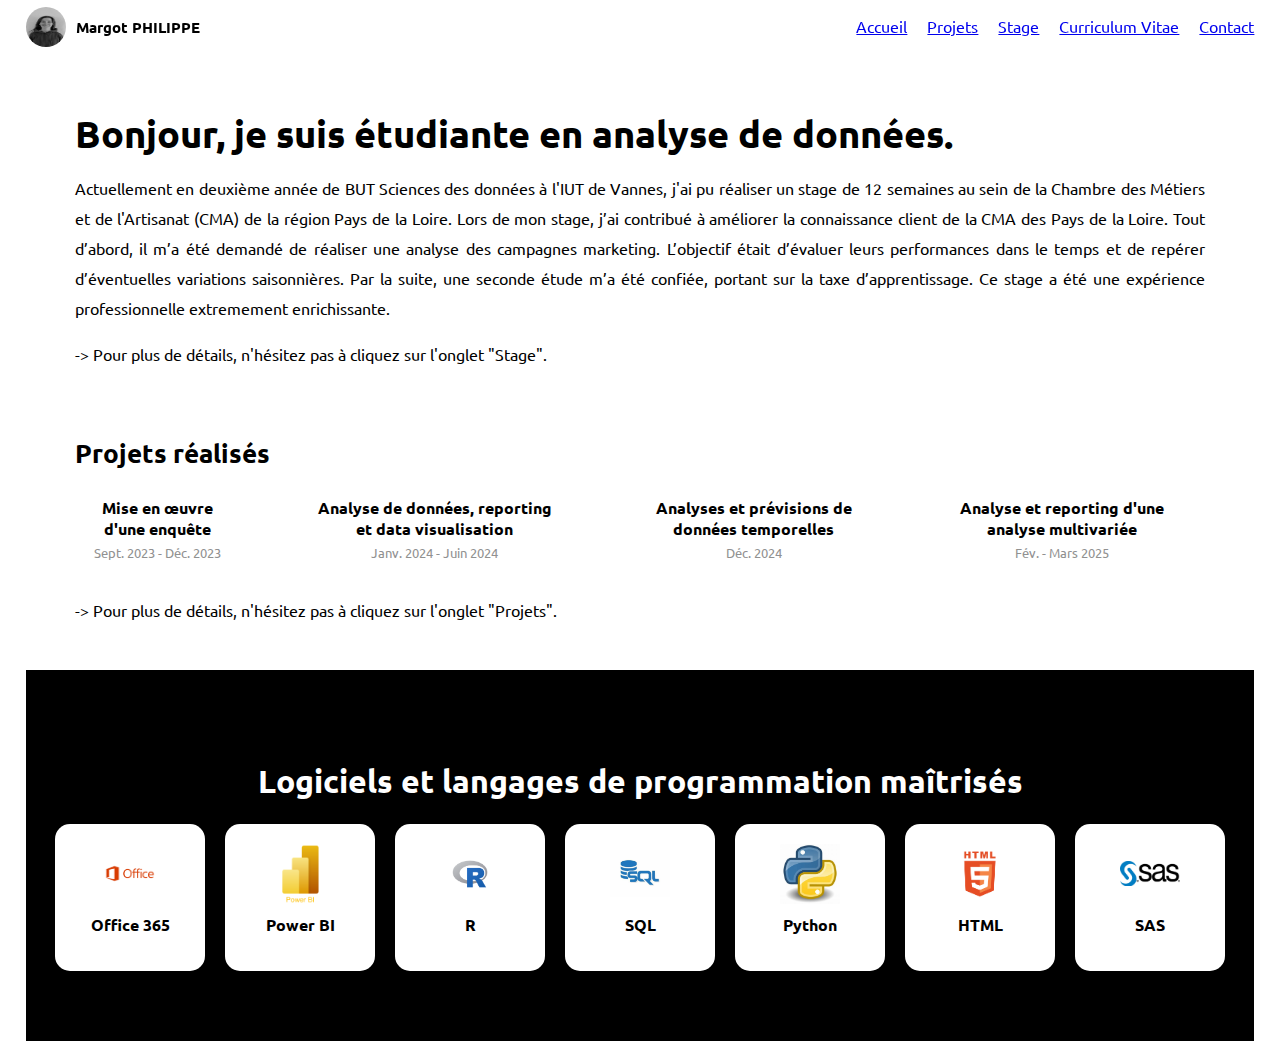
<file: index.html>
<! DOCTYPE html>
<html lang="fr">
	<head>
		<meta charset="UTF-8" />
		<meta http-equiv="X-UA-Compatible" content="IE=edge" />
		<meta name="viewport" content="width=device-width, initial-scale=1.0" />
		<title>Portfolio de Margot PHILIPPE </title> <!--TITRE DU SITE WEB-->
		<link rel="stylesheet" href="style.css"> <!--LIAISON AVEC LE FICHIER CSS-->
	</head>
	<body>
		<nav>
			<div class="profile">
				<img src="images/profile.jpg" alt="profile photo"/> <!--AFFICHAGE DE LA PHOTO DE PROFIL-->
				<h1>Margot PHILIPPE</h1> <!--affichage de mon nom prénom-->
			</div>
			<ul>
				<li><a href="index.html">Accueil</a></li>
				<li><a href="projets.html">Projets</a></li>
				<li><a href="stage.html">Stage</a></li>
				<li><a href="cv.html">Curriculum Vitae</a></li>
        		<li><a href="contact.html">Contact</a></li>

			</ul>
		</nav>
			<section class="page-content">
				<header>
					<h1>Bonjour, je suis étudiante en analyse de données.</h1>
					<p>Actuellement en deuxième année de BUT Sciences des données à l'IUT de Vannes, j'ai pu réaliser un stage de 12 semaines au 
						sein de la Chambre des Métiers et de l'Artisanat (CMA) de la région Pays de la Loire. Lors de mon stage, j’ai contribué à améliorer la connaissance client de la CMA des Pays de la Loire. 
						Tout d’abord, il m’a été demandé de réaliser une analyse des campagnes marketing. 
						L’objectif était d’évaluer leurs performances dans le temps et de repérer d’éventuelles variations saisonnières. Par la suite, une seconde étude m’a été confiée, portant sur la taxe d’apprentissage. 
						Ce stage a été une expérience professionnelle extremement enrichissante. 
					</p>
					<p>-> Pour plus de détails, n'hésitez pas à cliquez sur l'onglet "Stage".</p>
				</header>
			</section>

			<section class="descriptif-projets">
				<h1>Projets réalisés</h1>
				<div class="projects">
					<div class="project">
						<h4>Mise en œuvre d'une enquête</h4>
						<p class="dates">Sept. 2023 - Déc. 2023</p>
					</div>
					<div class="project">
						<h4>Analyse de données, reporting et data visualisation</h4>
						<p class="dates">Janv. 2024 - Juin 2024</p>
					</div>
					<div class="project">
						<h4>Analyses et prévisions  de données temporelles </h4>
						<p class="dates">Déc. 2024</p>
					</div>
					<div class="project">
						<h4>Analyse et reporting d'une analyse multivariée</h4>
						<p class="dates">Fév. - Mars 2025</p>
					</div>
				</div>

				<p>-> Pour plus de détails, n'hésitez pas à cliquez sur l'onglet "Projets".</p>
			</section>
		
			<div class="section_dark">
				<div class="boxed">
					<h1>Logiciels et langages de programmation maîtrisés</h1>
					<div class="competences">
						<div class="competence">
							<img src="images/office.png" alt="office 365 photo"/>
							<h3>Office 365</h3>
						</div>
						<div class="competence">
							<img src="images/Power bi.png" alt="Power bi photo"/>
							<h3>Power BI</h3>
						</div>
						<div class="competence">
							<img src="images/R.png" alt="R photo"/>
							<h3>R</h3>
						</div>
						<div class="competence">
							<img src="images/SQL.jpg" alt="sql photo"/>
							<h3>SQL</h3>
						</div>
						<div class="competence">
							<img src="images/python.jpg" alt="python photo"/>
							<h3>Python</h3>
						</div>
						<div class="competence">
							<img src="images/HTML.jpg" alt="HTML photo"/>
							<h3>HTML</h3>
						</div>
						<div class="competence">
							<img src="images/SAS.jpg" alt="SAS photo"/>
							<h3>SAS</h3>
						</div>
						

					</div>
				</div>
			</div>
	</body>
</html>
</file>
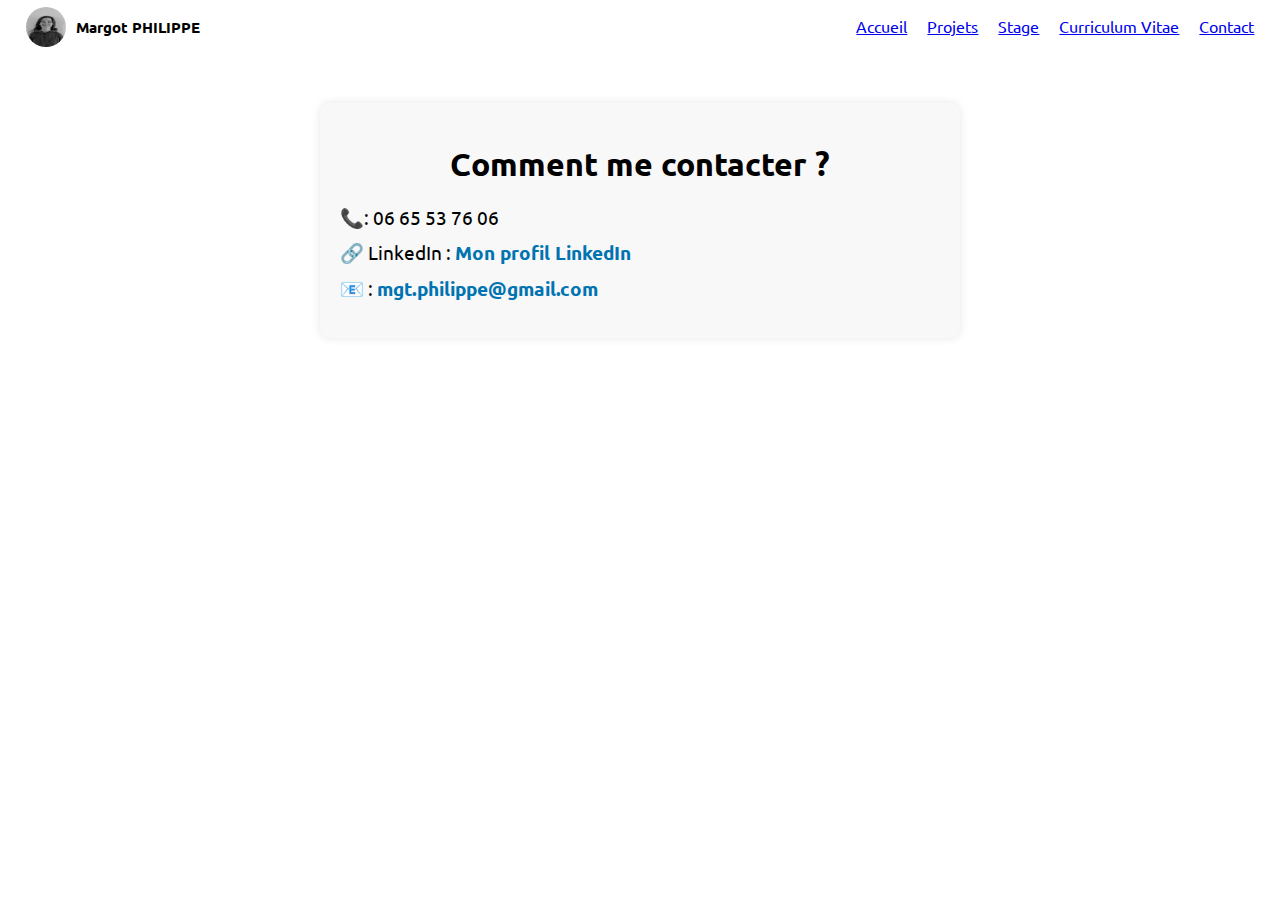
<file: contact.html>
<!DOCTYPE html>
<html lang="fr">
<head>
    <meta charset="UTF-8">
    <meta http-equiv="X-UA-Compatible" content="IE=edge">
    <meta name="viewport" content="width=device-width, initial-scale=1.0">
    <title>Contact - Margot PHILIPPE</title>
    <link rel="stylesheet" href="style.css">
</head>
<body>
    <nav>
        <div class="profile">
            <img src="images/profile.jpg" alt="Photo de profil">
            <h1>Margot PHILIPPE</h1>
        </div>
        <ul>
            <li><a href="index.html">Accueil</a></li>
            <li><a href="projets.html">Projets</a></li>
            <li><a href="stage.html">Stage</a></li>
            <li><a href="cv.html">Curriculum Vitae</a></li>
            <li><a href="contact.html">Contact</a></li>
        </ul>
    </nav>

    <section class="contact">
        <h1>Comment me contacter ?</h1>
        <ul>
            <li>📞: 06 65 53 76 06</li>
            <li>🔗 LinkedIn : <a href="https://www.linkedin.com/in/margot-philippe-b828431ba/" target="_blank">Mon profil LinkedIn</a></li>
            <li>📧 : <a href="mailto:mgt.philippe@gmail.com">mgt.philippe@gmail.com</a></li>
        </ul>
    </section>
</body>
</html>
</file>
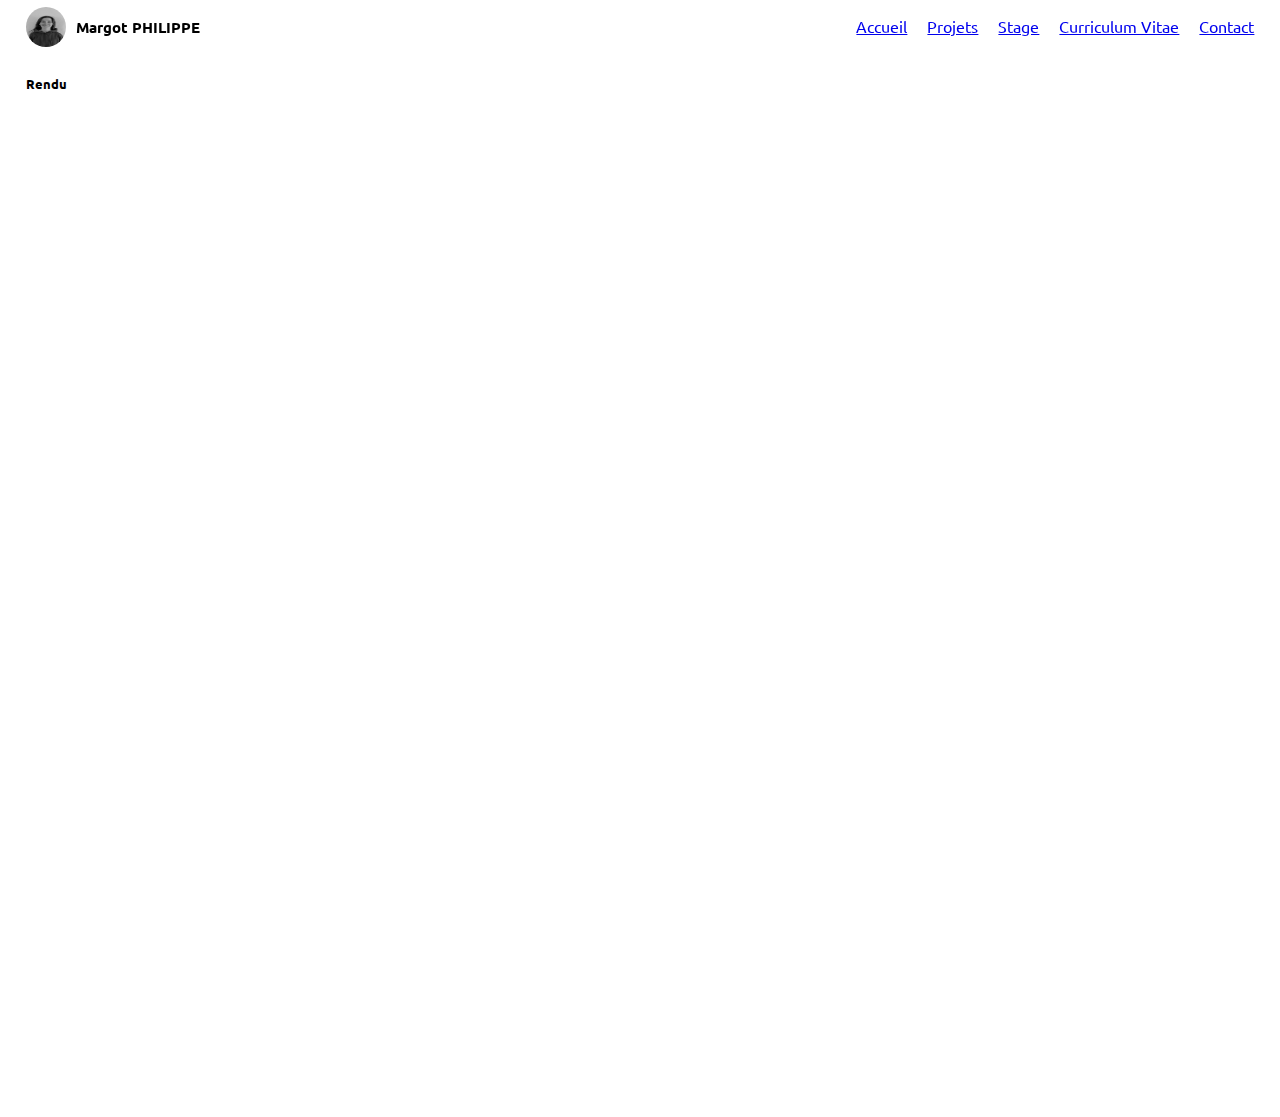
<file: cv.html>
<!DOCTYPE html>
<html lang="fr">
<head>
    <meta charset="UTF-8">
    <meta name="viewport" content="width=device-width, initial-scale=1.0">
    <title>Mon CV - Margot PHILIPPE</title>
    <link rel="stylesheet" href="style.css"> <!-- Lien vers ton fichier CSS -->
</head>
<body>
    <nav>
        <div class="profile">
            <img src="images/profile.jpg" alt="profile photo">
            <h1>Margot PHILIPPE</h1>
        </div>
        <ul>
            <li><a href="index.html">Accueil</a></li>
            <li><a href="projets.html">Projets</a></li>
            <li><a href="stage.html">Stage</a></li>
            <li><a href="cv.html">Curriculum Vitae</a></li>
            <li><a href="contact.html">Contact</a></li>
        </ul>
    </nav>

    <section class="rendu-container">
        <h5>Rendu</h5>
        <div class="rendu-box">
          <iframe src="documents/CV - Margot PHILIPPE - Alternance.pdf"></iframe>
        </div>
      </section>
</body>
</html>
</file>
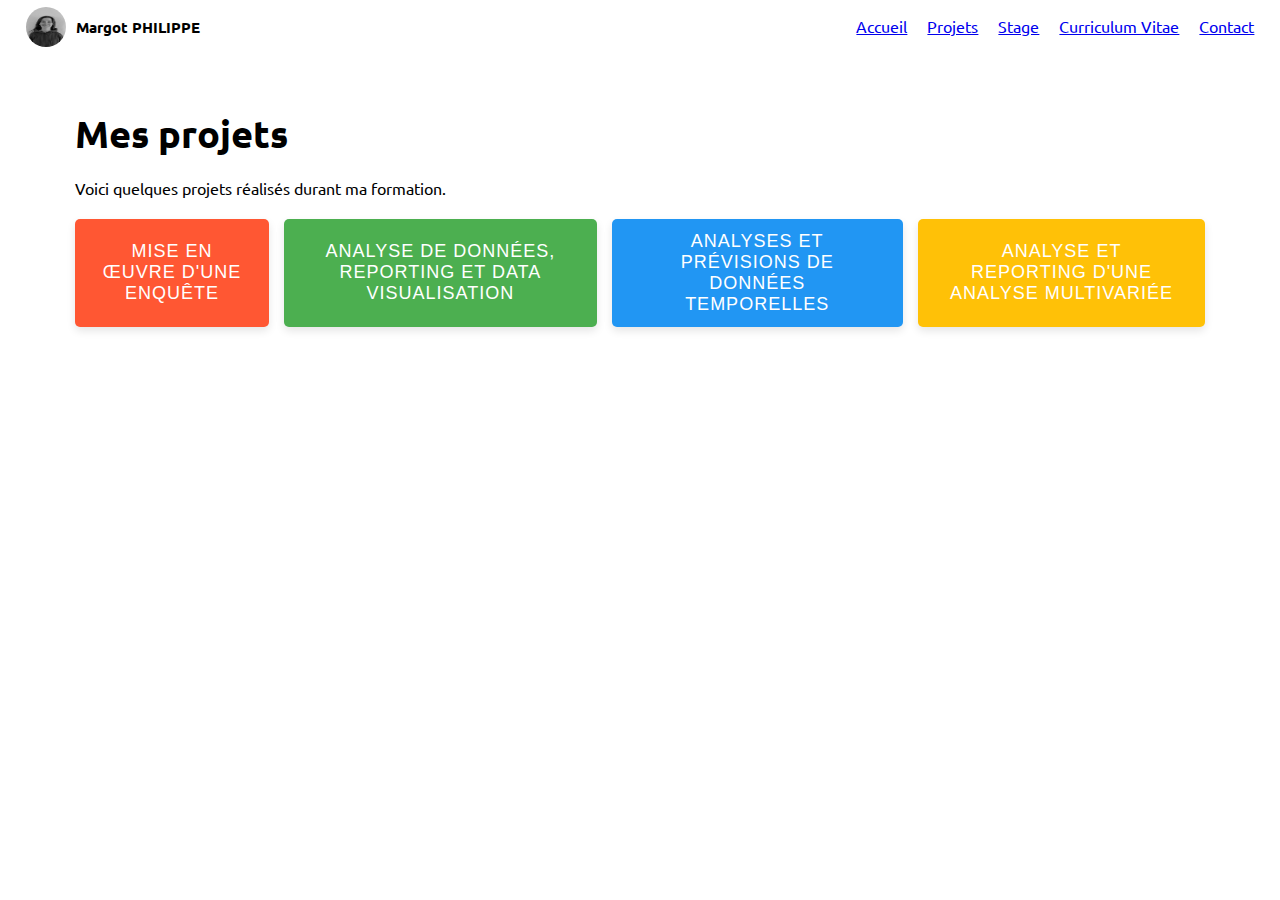
<file: projets.html>
<!DOCTYPE html>
<html lang="fr">
<head>
    <meta charset="UTF-8">
    <meta http-equiv="X-UA-Compatible" content="IE=edge">
    <meta name="viewport" content="width=device-width, initial-scale=1.0">
    <title>Projets - Portfolio de Margot PHILIPPE</title>
    <link rel="stylesheet" href="style.css">
</head>
<body>
    <nav>
        <div class="profile">
            <img src="images/profile.jpg" alt="photo de profil">
            <h1>Margot PHILIPPE</h1>
        </div>
        <ul>
            <li><a href="index.html">Accueil</a></li>
            <li><a href="projets.html">Projets</a></li>
            <li><a href="stage.html">Stage</a></li>
            <li><a href="cv.html">Curriculum Vitae</a></li>
            <li><a href="contact.html">Contact</a></li>
        </ul>
    </nav>

    <section class="page-content">
        <header>
            <h1>Mes projets</h1>
            <p>Voici quelques projets réalisés durant ma formation.</p>
        </header>

        <!-- Boutons de navigation des projets -->
        <div class="btn-container">
            <button class="btn" data-color="#FF5733" onclick="showProject(1)">Mise en œuvre d'une enquête</button>
            <button class="btn" data-color="#4CAF50" onclick="showProject(2)">Analyse de données, reporting et data visualisation</button>
            <button class="btn" data-color="#2196F3" onclick="showProject(3)">Analyses et prévisions de données temporelles</button>
            <button class="btn" data-color="#FFC107" onclick="showProject(4)">Analyse et reporting d'une analyse multivariée</button>
        </div>


        <div class="projects">
            <div id="project1" class="project">
                <h2>Mise en œuvre d'une enquête</h2>
                <h4>Objectif du projet : Mise en place d'une enquête par questionnaire pour le Salon de la Data et de l'IA de Nantes</h4>
                <p class="dates">Sept. 2023 - Déc. 2023</p>
                <h5>Description</h5>
                <p>Nous avons mené un projet d’enquête statistique dont l’objectif principal était de nous former à 
                    la conception d’un questionnaire fiable et pertinent. En groupe de 5, nous avons conçu une 
                    enquête à destination des participants du Salon de la Data et de l’IA de Nantes, 
                    en utilisant le logiciel Shynx. Ce projet visait à nous faire prendre conscience des enjeux liés à la 
                    qualité des données : éviter les biais dans la formulation des questions, assurer la clarté du questionnaire etc.</p>
                
                <h5>Compétences</h5>
                <p>Ce projet nous a permis de mobiliser plusieurs compétences clés liées à la conduite d’enquêtes.</p>
                <ol>
                    <li>Prise de conscience des biais possibles dans la formulation des questions, en apprenant à les repérer et à les limiter</li>
                    <li>Importance de contextualiser les données pour interpréter les résultats de l'enquête</li>
                    <li>Être explicite sur le dérouler de notre démarche lors de la réstitution du projet</li>
                    <li>Utilisation de téchnique de datavisualisation pour rendre les résultats plus accessibles</li>
                    <li>Présenter une analyse claire et structurée en français et en anglais, de façon professionnelle.</li>
                  </ol>
                
                <h5>Rendus</h5>
                <p>Malheureusement aucun extrait de rendu n'est disponible.</p>
                
            </div>

            <div id="project2" class="project">
                <h2>Analyse de données, reporting et data visualisation</h2>
                <h4>Objectif du projet : Création d'une application pour l'ESPM Jean Martin Charcot</h4>

                <p class="dates">Janv. 2024 - Juin 2024</p>

                <h5>Description</h5>
                <p>Dans le cadre d’un projet mené en équipe de 7 étudiants sur une durée de 6 mois, nous avons conçu une application interactive 
                    à l’aide de R Studio et R Shiny, destinée à l’EPSM Jean Martin Charcot. L’objectif principal était de permettre un suivi 
                    régulier de l’activité de l’établissement ainsi que des patients, à partir de données mensuelles. L’application propose des 
                    tableaux de bord dynamiques et adaptés aux variables sélectionnées, avec des visualisations claires et filtrables. 
                    L’ergonomie a été pensée pour être accessible à tous les utilisateurs, en particulier les professionnels de santé. 
                    Grâce à cette solution, l’établissement peut mieux répartir ses équipes entre les différents sites et les soignants 
                    disposent d’un outil simple et efficace pour le suivi de leurs patients.

                    <h5>Compétences</h5>
                    <p>Ce projet m’a permis de mobiliser plusieurs compétences clés liées à l’analyse et à la restitution de données.</p>
                    <ol>
                        <li>Capacité à comprendre précisément les besoins du client et à adapter les solutions en conséquence</li>
                        <li>Maîtrise renforcée des langages et des règles de syntaxe pour structurer et exploiter efficacement les données</li>
                        <li>Prise en compte des spécificités des sources de données pour garantir la qualité de l’analyse</li>
                        <li>Sensibilisation à l’importance de travailler sur des données propres et préparées pour assurer la fiabilité des résultats</li>
                        <li>Conscience des biais possibles lors de la collecte et importance de contextualiser les données</li>
                        <li>Utilisation de data visualisation et calculs d'indicateurs pertinents pour une restitution claire et efficace</li>
                        <li>Capacité à communiquer les résultats de manière adaptée en français et en anglais</li>
                    </ol>
                <h5>Rendu</h5>
                <p>En raison de la sensibilité des données, l'application n’est pas accessible au public.</p>
                
            </div>

            <div id="project3" class="project">
                <h2>Analyses et prévisions de données temporelles</h2>
                <h4>Objectif du projet : Utiliser des outils statistiques pour explorer et modéliser des données temporelles dans le but de réaliser des prévisions fiables. </h4>
                
                <p class="dates"> Déc. 2024</p>

                <h5>Description</h5>
                <p>Dans le cadre d’un projet mené à trois, nous avons étudié l’évolution de l’indice des prix à la consommation harmonisé (IPCH) dans le secteur de l’habillement et des chaussures, 
                    en France, à partir de données mensuelles de l’INSEE couvrant la période de janvier 1996 à octobre 2024. L’objectif principal était d’analyser l’impact de la pandémie de Covid-19 
                    sur cet indice. Pour cela, nous avons restreint notre analyse à la période 2015–2024, mis en place une modélisation temporelle en ajustant la tendance et la saisonnalité (modèles 
                    paramétriques et non paramétriques), puis effectué des prévisions avec et sans prise en compte du contexte post-Covid. En comparant les résultats et les erreurs quadratiques moyennes 
                    des deux modèles, nous avons conclu que la pandémie n’avait pas significativement modifié l’évolution des prix dans ce secteur. </p>
                
                <h5>Compétences</h5>
                    <p>Ce projet m’a permis de développer des compétences en analyse et en restitution de résultats à travers la rédaction d’un rapport structuré.</p>
                    <ol>
                        <li>Création de visualisations de données claires et pertinentes pour appuyer l’analyse</li>
                        <li>Choix judicieux des graphiques pour faciliter la compréhension des résultats</li>
                        <li>Rédaction d’un rapport structuré, synthétique et argumenté pour présenter les conclusions</li>
                        <li>Intégration de la data visualisation dans le rapport pour illustrer les tendances et renforcer l’impact des analyses</li>
                        <li>Utilisation d’un langage clair, précis et professionnel adapté au public cible</li>
                    </ol>
    
                <section class="rendu-container">
                    <h5>Rendu</h5>
                    <div class="rendu-box">
                      <iframe src="documents/SAE303_Indicedeprix_RomaneLequeux_MargotPhilippe_SolineThomas.pdf"></iframe>
                    </div>
                  </section>
                  
                  
            </div>

            <div id="project4" class="project">
                <h2>Analyse et reporting d'une analyse multivariée</h2>
                <h4>Objectif du projet : Automatiser un reporting d’analyse exploratoire pour faciliter la prise de décision.</h4>
                <p class="dates">Fév. 2025 - Mars 2025</p>
                <h5>Description</h5>
                <p>Dans un premier temps, nous avons eu divers cours afin d'acquérir des compétences sur l'utilisation de R Shiny ainsi que sur la notion "Analyse en Composante Pricinicpale".
                    Le projet s'est ensuite découpé en deux grandes parties. J'ai d'abord pu créer une application sur R Shiny qui portait sur les données de la criminalité aux Etats Unis de 2019.
                    Cette application était constituée de divers onglets : "informations sur les données", "analyse descriptive", "calculs", "corrélation" et "analyse en composante principale".
                    Ensuite, la deuxième partie de ce projet s'est faite par groupe de 4 étudiants. Nous avons réalisé une application qui permettait d'identifier des joueuses semblables sur EA Sports FC 24.
                </p>
                <h5>Compétences</h5>
                <p>Ce projet m’a permis de développer des compétences techniques, statistiques et méthodologiques solides.</p>
                        <ol>
                            <li>Organisation et structuration de jeux de données complexes en identifiant les variables pertinentes à l’analyse</li>
                            <li>Développement d'applications avec R Shiny, incluant tests, corrections et documentation du code</li>
                            <li>Intégration de packages spécialisés pour le traitement statistique et la visualisation de données</li>
                            <li>Application de méthodes statistiques comme l’analyse descriptive et l’Analyse en Composantes Principales (ACP)</li>
                            <li>Capacité à distinguer l’analyse exploratoire de la modélisation pour une synthèse efficace de l'information</li>
                            <li>Compréhension des limites d’interprétation et des conditions d’application des méthodes statistiques utilisées</li>
                            <li>Travail en équipe : mobilisation de ressources métier, argumentation des choix d’analyse et sélection d’indicateurs adaptés</li>
                            <li>Production de livrables clairs, rigoureux et répondant à une problématique définie</li>
                        </ol>
                <h5>Rendu</h5>
                
                        <a href="https://univubs-my.sharepoint.com/:u:/g/personal/philippe_e2301380_etud_univ-ubs_fr/ERjLuhyi8VZPqU7ry3o0zQwBAMp2-vwx5PKgunVxbKPjkg?e=WpRw9D" target="_blank">
                            Télécharger le projet R (.zip)
                        </a>
            
            </div>
        </div>
    </section>

    <script>
        let currentlyVisibleProject = null;
    
        function showProject(projectNumber) {
            const selectedProject = document.getElementById('project' + projectNumber);
    
            if (!selectedProject) return;
    
            // Si on reclique sur le même projet, on le ferme
            if (currentlyVisibleProject === selectedProject) {
                selectedProject.classList.remove('show');
                currentlyVisibleProject = null;
            } else {
                // On cache le projet actuellement ouvert
                if (currentlyVisibleProject) {
                    currentlyVisibleProject.classList.remove('show');
                }
    
                // On affiche le projet sélectionné
                selectedProject.classList.add('show');
                currentlyVisibleProject = selectedProject;
            }
        }
    
        // Ajoute les couleurs aux boutons
        document.querySelectorAll('.btn').forEach(button => {
            const color = button.getAttribute('data-color');
            button.style.backgroundColor = color;
        });
    </script>
    
</body>
</html>
</file>
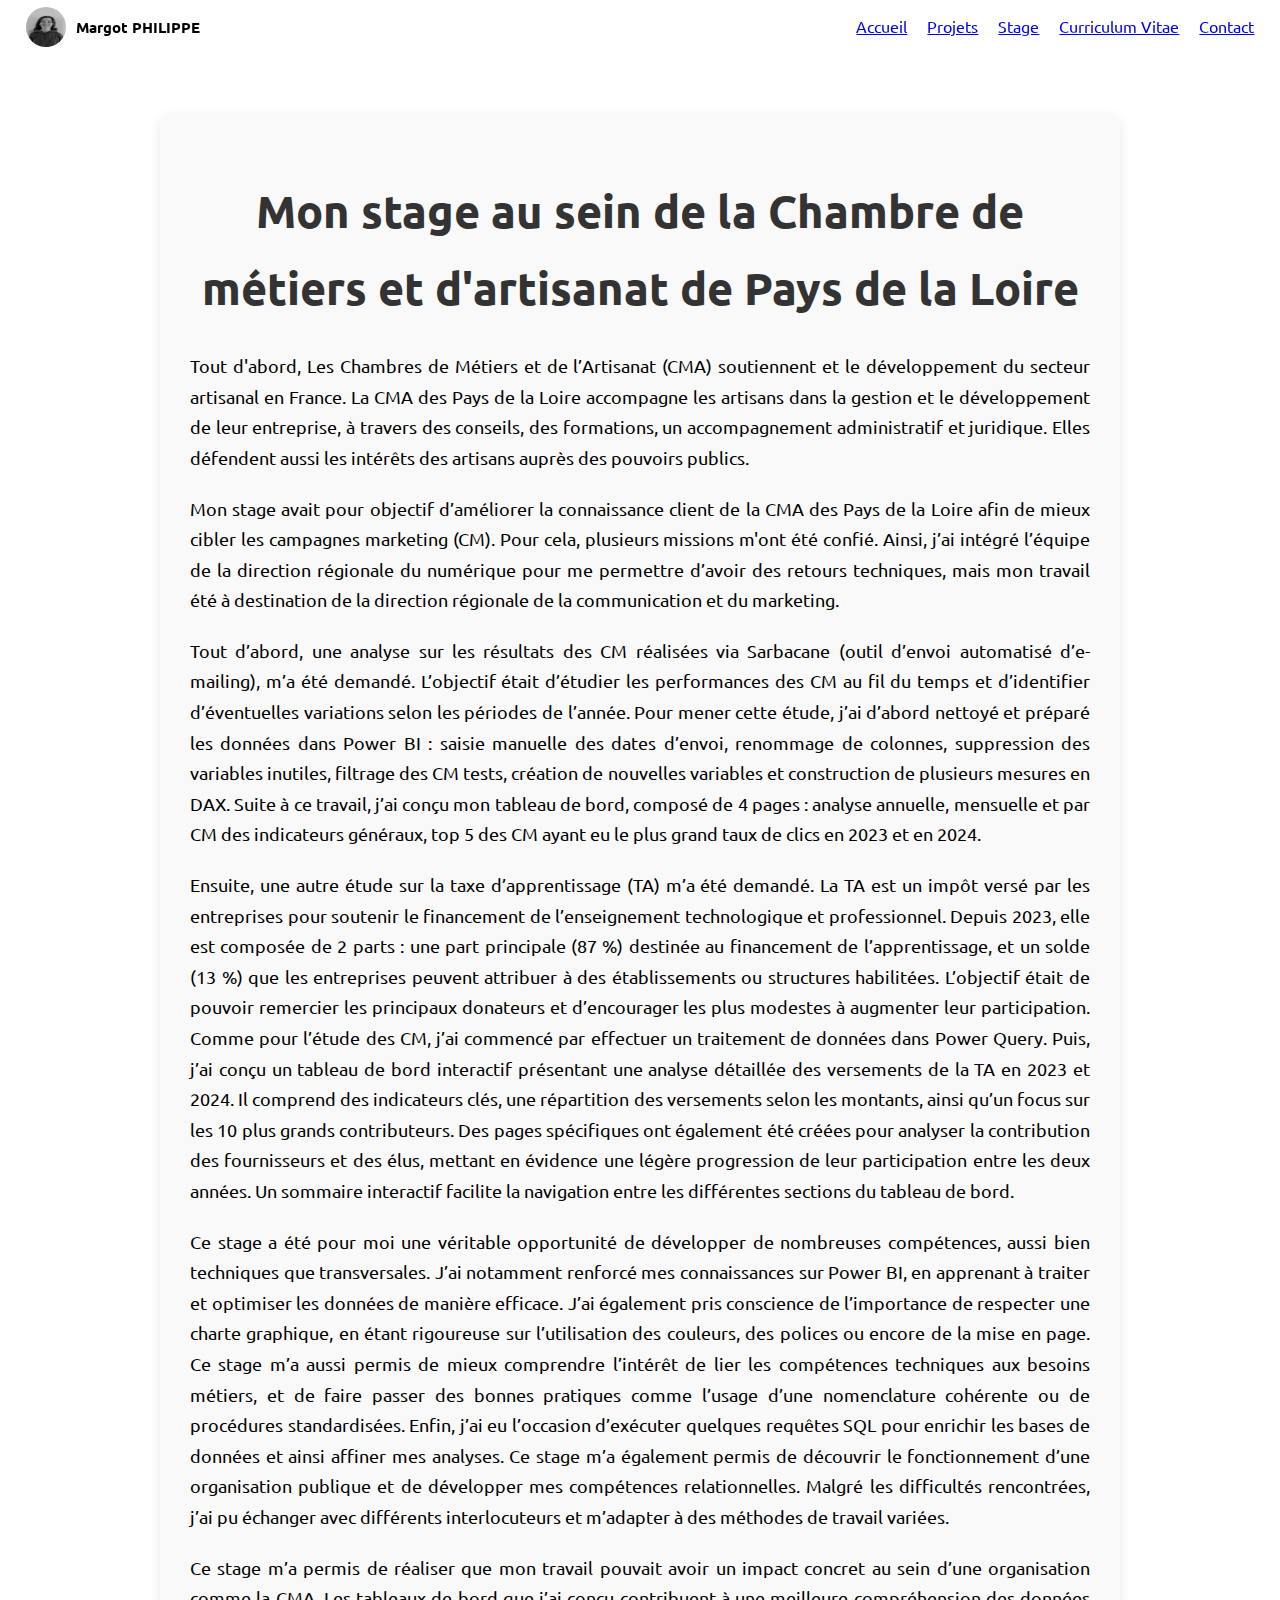
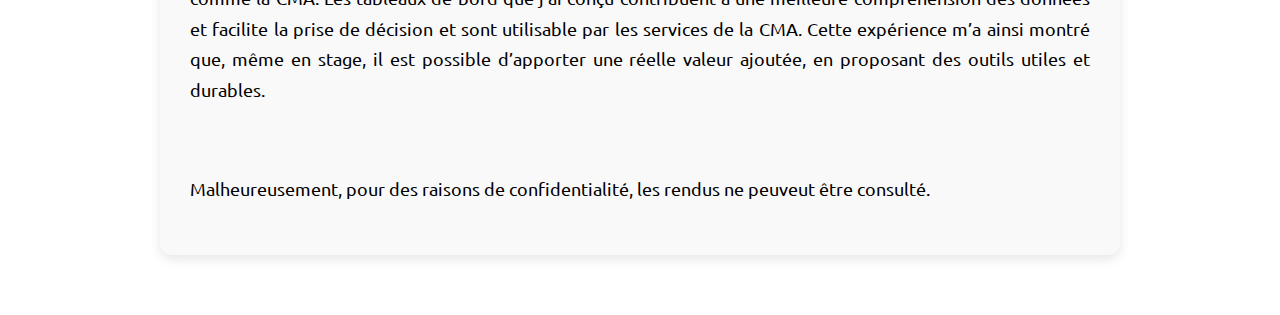
<file: stage.html>
<!DOCTYPE html>
<html lang="fr">
<head>
    <meta charset="UTF-8">
    <meta name="viewport" content="width=device-width, initial-scale=1.0">
    <title>Mon CV - Margot PHILIPPE</title>
    <link rel="stylesheet" href="style.css"> <!-- Lien vers ton fichier CSS -->
</head>
<body>
    <nav>
        <div class="profile">
            <img src="images/profile.jpg" alt="profile photo">
            <h1>Margot PHILIPPE</h1>
        </div>
        <ul>
            <li><a href="index.html">Accueil</a></li>
            <li><a href="projets.html">Projets</a></li>
            <li><a href="stage.html">Stage</a></li>
            <li><a href="cv.html">Curriculum Vitae</a></li>
            <li><a href="contact.html">Contact</a></li>
        </ul>
    </nav>
    <div class="stage">
    <h1>Mon stage au sein de la Chambre de métiers et d'artisanat de Pays de la Loire</h1>
    <p>Tout d'abord, Les Chambres de Métiers et de l’Artisanat (CMA) soutiennent et le développement du secteur artisanal en France. 
        La CMA des Pays de la Loire accompagne les artisans dans la gestion et le développement de leur entreprise, 
         à travers des conseils, des formations, un accompagnement administratif et juridique. Elles défendent aussi les intérêts 
         des artisans auprès des pouvoirs publics.</p>
    <p>Mon stage avait pour objectif d’améliorer la connaissance client de la CMA des Pays de la Loire afin de mieux cibler les campagnes marketing (CM). Pour cela, plusieurs missions m'ont été confié. Ainsi, j’ai intégré l’équipe de la direction régionale du numérique pour 
        me permettre d’avoir des retours techniques, mais mon travail été à destination de la direction régionale de la communication et du marketing.  </p>
    <p>Tout d’abord, une analyse sur les résultats des CM réalisées via Sarbacane (outil d’envoi automatisé d’e-mailing), m’a été demandé. L’objectif était d’étudier les performances des CM au fil du temps et d’identifier d’éventuelles variations selon les périodes de l’année. Pour mener cette étude, j’ai d’abord nettoyé et préparé les données dans Power BI : saisie manuelle des dates d’envoi, renommage de colonnes, suppression des variables inutiles, filtrage des CM tests, création de nouvelles variables et construction de plusieurs mesures en DAX. Suite à ce travail, j’ai conçu mon tableau de bord, composé de 4 pages : analyse annuelle, mensuelle et par CM des indicateurs généraux, top 5 des CM ayant eu le plus grand taux de clics en 2023 et en 2024.</p>      
    <p>Ensuite, une autre étude sur la taxe d’apprentissage (TA) m’a été demandé. La TA est un impôt versé par les entreprises pour soutenir le financement de l’enseignement technologique et professionnel. Depuis 2023, elle est composée de 2 parts : une part principale (87 %) destinée au financement de l’apprentissage, et un solde (13 %) que les entreprises peuvent attribuer à des établissements ou structures habilitées. L’objectif était de pouvoir remercier les principaux donateurs et d’encourager les plus modestes à augmenter leur participation. Comme pour l’étude des CM, j’ai commencé par effectuer un traitement de données dans Power Query. Puis, j’ai conçu un tableau de bord interactif présentant une analyse détaillée des versements de la TA en 2023 et 2024. Il comprend des indicateurs clés, une répartition des versements selon les montants, ainsi qu’un focus sur les 10 plus grands contributeurs. Des pages spécifiques ont également été créées pour analyser la contribution des fournisseurs et des élus, mettant en évidence une légère progression de leur participation entre les deux années. Un sommaire interactif facilite la navigation entre les différentes sections du tableau de bord.</p>
    <p>Ce stage a été pour moi une véritable opportunité de développer de nombreuses compétences, aussi bien techniques que transversales. J’ai notamment renforcé mes connaissances sur Power BI, en apprenant à traiter et optimiser les données de manière efficace. J’ai également pris conscience de l’importance de respecter une charte graphique, en étant rigoureuse sur l’utilisation des couleurs, des polices ou encore de la mise en page. Ce stage m’a aussi permis de mieux comprendre l’intérêt de lier les compétences techniques aux besoins métiers, et de faire passer des bonnes pratiques comme l’usage d’une nomenclature cohérente ou de procédures standardisées. Enfin, j’ai eu l’occasion d’exécuter quelques requêtes SQL pour enrichir les bases de données et ainsi affiner mes analyses. Ce stage m’a également permis de découvrir le fonctionnement d’une organisation publique et de développer mes compétences relationnelles. Malgré les difficultés rencontrées, j’ai pu échanger avec différents interlocuteurs et m’adapter à des méthodes de travail variées. </p>
    <p>Ce stage m’a permis de réaliser que mon travail pouvait avoir un impact concret au sein d’une organisation comme la CMA. Les tableaux de bord que j’ai conçu contribuent à une meilleure compréhension des données et facilite la prise de décision et sont utilisable par les services de la CMA. Cette expérience m’a ainsi montré que, même en stage, il est possible d’apporter une réelle valeur ajoutée, en proposant des outils utiles et durables.</p>
<br>
    <p>Malheureusement, pour des raisons de confidentialité, les rendus ne peuveut être consulté. </p>
</div>
</body>
</html>
</file>
<file: style.css>
@import url('https://fonts.googleapis.com/css2?family=Signika:wght@300..700&family=Ubuntu:wght@400;700&display=swap');

body{
    padding : 0 2%; 
    margin: 0; 
    font-family: "Ubuntu", serif;
    font-weight: 400;
    font-style: normal;
}

/**********************************************************************************************************/

/*Partie barre de naviguation*/

nav{
    display : flex;
    flex-direction: row;
    justify-content: space-between;
    align-items: center;
    background-color: white;
    position: sticky;
    top: 0;
}

nav .profile{
    display : flex;
    align-items: center;
}

nav .profile img{ 
    width: 40px;
    height: 40px;
    border-radius: 50%;
}

nav .profile h1 {
    margin-left: 10px;
    font-size : 15px;
}

nav ul{
    display : flex;
    list-style-type: none;
}

nav ul li {
    margin-left: 20px;
    cursor: pointer;
    border-bottom: 1px solid #fff;
}

nav ul li:hover {
    border-bottom-color: #000;
 }

 /**********************************************************************************************************/

 /*Partie contenu titre + intro*/
 .page-content {
    margin : 4%;
 }

 .page-content header{
    margin-top : 5%;
 }

 .page-content header h1{
    margin: 0;
    font-family: "Ubuntu", sans-serif;
    font-weight: bold;
    font-size : 3vw;
 }

 .page-content header p{
    line-height: 30px;
    text-align: justify;
 }

 /**********************************************************************************************************/

 /*Partie projets réalisés*/
 .descriptif-projets {
    margin-top: 6%;
    margin : 4%;
 }

.descriptif-projets h1{
    margin-top: 6%;
    font-family: "Ubuntu", sans-serif;
    font-size : 2vw;
 }

 .descriptif-projets .projects {
    display: flex;
    flex-wrap: nowrap; /* pour tout garder sur une ligne */
    overflow-x: auto; /* pour permettre le scroll horizontal si nécessaire */
    gap: 40px; /* espace entre les projets */
    text-align: center;
    padding: 10px 0;
}
.descriptif-projets .projects .project .dates {
    text-align: center;
    display: block;
    margin-top: 5px;
}

.descriptif-projets .projects .project{
    max-width: 250px;
    margin-right: 20px;
}

.descriptif-projets .projects .project h4{
    margin : 0;
}

.descriptif-projets .projects .project h5{
    margin : 0;
}
.descriptif-projets .projects .project .description{
    font-size : 13px;
}

.projects .project p {
    text-align: justify;
  }
  


.descriptif-projets .projects .project .dates{
    font-size : 13px;
    color : rgb(145,145,145);
}



.page-content .btn-container {
    display: flex;
    gap: 15px;
    margin-bottom: 30px;
}

.page-content .btn {
    padding: 12px 25px;
    font-size: 18px;
    color: white;
    border: none;
    cursor: pointer;
    border-radius: 5px;
    transition: all 0.3s ease-in-out;
    text-transform: uppercase;
    letter-spacing: 1px;
    box-shadow: 0 4px 8px rgba(0, 0, 0, 0.1);
    background-color: transparent; /* Assurer qu'aucune couleur grise n'est appliquée par défaut */
}

.page-content .btn:hover {
    opacity: 0.9;
    transform: translateY(-3px);
}



@keyframes fadeIn {
    from {
        opacity: 0;
        transform: translateY(10px);
    }
    to {
        opacity: 1;
        transform: translateY(0);
    }
}

/* Par défaut, sur la page d'accueil (section descriptif-projets), les projets sont visibles */
.descriptif-projets .project {
    opacity: 1;
    max-height: none;
    overflow: visible;
    padding: 0 1rem;
}

/* Sur la page projets.html, les projets sont cachés sauf quand on clique */
.page-content .project {
    opacity: 0;
    max-height: 0;
    overflow: hidden;
    transition: opacity 0.5s ease, max-height 0.5s ease;
    padding: 0 1rem;
}

.page-content .project.show {
    opacity: 1;
    max-height: 1500px;
    margin: 1rem 0;
}

.project.show {
    opacity: 1;
    max-height: 1500px; /* ajuste selon la taille de ton contenu */
    margin: 1rem 0;
}

/**********************************************************************************************************/

 /*Partie logiciels*/

.section_dark {
    background: #000;
    color: #fff;
    padding: 50px 0; 
}

.boxed {
    max-width: 1350px; 
    margin-inline: auto;
    text-align: center;
    padding: 20px; 
}


.competences {
    display: flex;
    flex-wrap: wrap;
    justify-content: center; 
    gap: 20px; 
}

.competences .competence {
    display: flex;
    flex-direction: column;
    align-items: center;
    justify-content: center;
    width: 150px; /* Taille uniforme des blocs */
    background-color: white;
    border-radius: 15px;
    padding: 20px;
    box-sizing: border-box;
    text-align: center;
}

.competences .competence h3 {
    color: black;
    margin-top: 10px;
    font-size: 1em;
    text-align: center;
    white-space: nowrap; /* Évite les retours à la ligne */
}

.competences .competence img {
    width: 60px; /* Taille fixe pour uniformiser les logos */
    height: 60px;
    object-fit: contain; /* Pour éviter la déformation des logos */
}

/**********************************************************************************************************/
/**********************************************************************************************************/

 /*Nouvelle page contact*/
.contact {
    max-width: 600px;
    margin: 50px auto;
    padding: 20px;
    background: #f8f8f8;
    border-radius: 10px;
    box-shadow: 0px 0px 10px rgba(0, 0, 0, 0.1);
}

.contact h1 {
    font-size: 2em;
    margin-bottom: 20px;
    text-align: center;
}

.contact ul {
    list-style: none;
    padding: 0;
}

.contact li {
    font-size: 1.2em;
    margin: 10px 0;
}

.contact a {
    text-decoration: none;
    color: #0073b1; /* Bleu LinkedIn */
    font-weight: bold;
}

.contact a:hover {
    text-decoration: underline;
}

/**********************************************************************************************************/
/**********************************************************************************************************/

.cv-container {
    text-align: center;
    padding: 50px;
}

.cv-box {
    width: 80%;
    max-width: 900px;
    margin: auto;
    padding: 20px;
    background: white;
    box-shadow: 0px 4px 10px rgba(0, 0, 0, 0.2);
    border-radius: 10px;
}

.cv-box iframe {
    width: 100%;
    height: 800px; /* Ajuste la hauteur si besoin */
    border: none;
}

.cv-box img {
    width: 100%;
    max-width: 900px;
    border-radius: 10px;
    box-shadow: 0px 4px 10px rgba(0, 0, 0, 0.2);
}
/********************************************************************************************/
/*******************************************************************************************/
.pdf-link {
    display: block; /* Pour qu'il prenne toute la largeur disponible */
    width: 60%; /* Tu peux aller jusqu'à 100% si tu veux */
    margin: 30px auto; /* Centrage horizontal + espace au-dessus */
    padding: 30px;
    font-size: 28px;
    background-color: #ff6600;
    color: white;
    text-align: center;
    text-decoration: none;
    font-weight: bold;
    border-radius: 12px;
    box-shadow: 0 6px 15px rgba(0, 0, 0, 0.2);
    transition: background-color 0.3s ease;
}

.pdf-link:hover {
    background-color: #cc5200;
}

.rendu-box iframe {
    width: 100%;
    height: 1000px;
    border: none;
}


/*****************************************************************************************************************************/
/*****************************************************************************************************************************/

/*Stage*/


.stage {
    max-width: 900px;
    margin: 60px auto;
    padding: 30px;
    background-color: #f9f9f9;
    border-radius: 12px;
    box-shadow: 0 4px 12px rgba(0, 0, 0, 0.1);
    font-size: 18px;
    line-height: 1.7;
    font-family: "Ubuntu", sans-serif;
}

.stage h1 {
    font-size: 2.5em;
    margin-bottom: 25px;
    text-align: center;
    color: #333;
}

.stage p {
    margin-bottom: 20px;
    text-align: justify;
}

@media screen and (max-width: 768px) {
    .stage {
        padding: 20px;
        font-size: 16px;
    }

    .stage h1 {
        font-size: 2em;
    }
}
</file>
